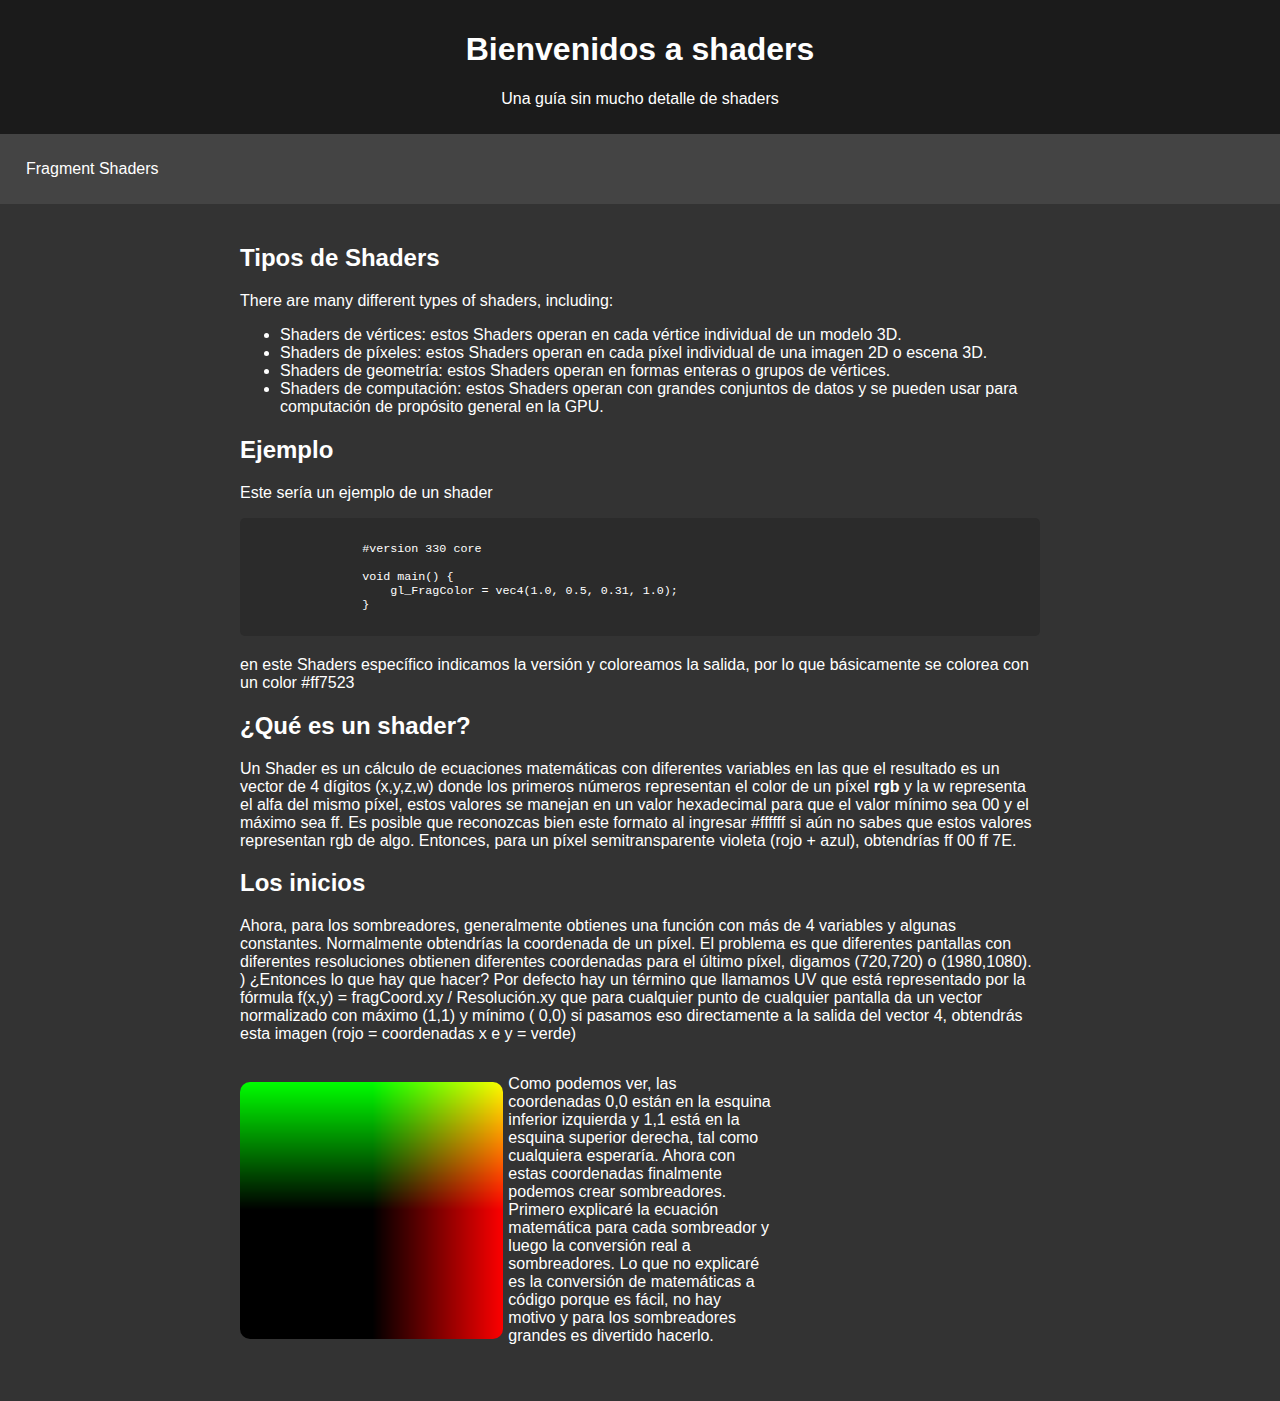
<file: index.html>
<!DOCTYPE html>
<html>
<head>
    <title>Hacked ;) nah jk Shadering w/furry</title>
    <link rel="stylesheet" type="text/css" href="Home.css">
    <script src="Home.js"></script>
    <header>
        <h1 class="centered">Bienvenidos a shaders</h1>
        <p class="centered">Una guía sin mucho detalle de shaders</p>
    </header>
</head>

<body>
    <nav class="menu">
        <div class="dropdown">
            <button onclick="Dropdown()" class="dropbtn">Fragment Shaders</button>
            <div id="myDropdown" class="dropdown-content">
              <a href="Shaders/Screensaver.html">Screensaver</a>
              <a href="Shaders/Sdf.html">Sdf introduction</a>
            </div>
          </div>
    </nav>
    <main>
        <section>
            <h2>Tipos de Shaders</h2>
            <p>There are many different types of shaders, including:</p>
            <ul>
                <li>Shaders de vértices: estos Shaders operan en cada vértice individual de un modelo 3D.</li>
                <li>Shaders de píxeles: estos Shaders operan en cada píxel individual de una imagen 2D o escena 3D.</li>
                <li>Shaders de geometría: estos Shaders operan en formas enteras o grupos de vértices.</li>
                <li>Shaders de computación: estos Shaders operan con grandes conjuntos de datos y se pueden usar para computación de propósito general en la GPU.</li>
            </ul>
        </section>
        <section>
            <h2>Ejemplo</h2>
            <p>Este sería un ejemplo de un shader</p>
            <pre><code>
                #version 330 core

                void main() {
                    gl_FragColor = vec4(1.0, 0.5, 0.31, 1.0);
                }
            </code></pre>
        </section>
        <section>
            <p>en este Shaders específico indicamos la versión y coloreamos la salida, por lo que básicamente se colorea con un color #ff7523</p>
        </section>
        <section>
            <h2>¿Qué es un shader?</h2>
            <p>
                Un Shader es un cálculo de ecuaciones matemáticas con diferentes variables en las que el resultado es un vector de 4 dígitos (x,y,z,w) donde los primeros números representan el color de un píxel <b>rgb</b> y la w representa el alfa del mismo píxel, estos valores se manejan en un valor hexadecimal para que el valor mínimo sea 00 y el máximo sea ff. Es posible que reconozcas bien este formato al ingresar #ffffff si aún no sabes que estos valores representan rgb de algo. Entonces, para un píxel semitransparente violeta (rojo + azul), obtendrías ff 00 ff 7E.
            </p>
            <h2>Los inicios</h2>
            <p>
                Ahora, para los sombreadores, generalmente obtienes una función con más de 4 variables y algunas constantes. Normalmente obtendrías la coordenada de un píxel. El problema es que diferentes pantallas con diferentes resoluciones obtienen diferentes coordenadas para el último píxel, digamos (720,720) o (1980,1080). ) ¿Entonces lo que hay que hacer? Por defecto hay un término que llamamos UV que está representado por la fórmula f(x,y) = fragCoord.xy / Resolución.xy que para cualquier punto de cualquier pantalla da un vector normalizado con máximo (1,1) y mínimo ( 0,0) si pasamos eso directamente a la salida del vector 4, obtendrás esta imagen (rojo = coordenadas x e y = verde)
            </p>
            <div class="container">
                <img src="uvmap.png" class="rounded">
                <p>Como podemos ver, las coordenadas 0,0 están en la esquina inferior izquierda y 1,1 está en la esquina superior derecha, tal como cualquiera esperaría. Ahora con estas coordenadas finalmente podemos crear sombreadores. Primero explicaré la ecuación matemática para cada sombreador y luego la conversión real a sombreadores. Lo que no explicaré es la conversión de matemáticas a código porque es fácil, no hay motivo y para los sombreadores grandes es divertido hacerlo.</p>
            </div>
        </section>
    </main> 
</body>
</html>
</file>
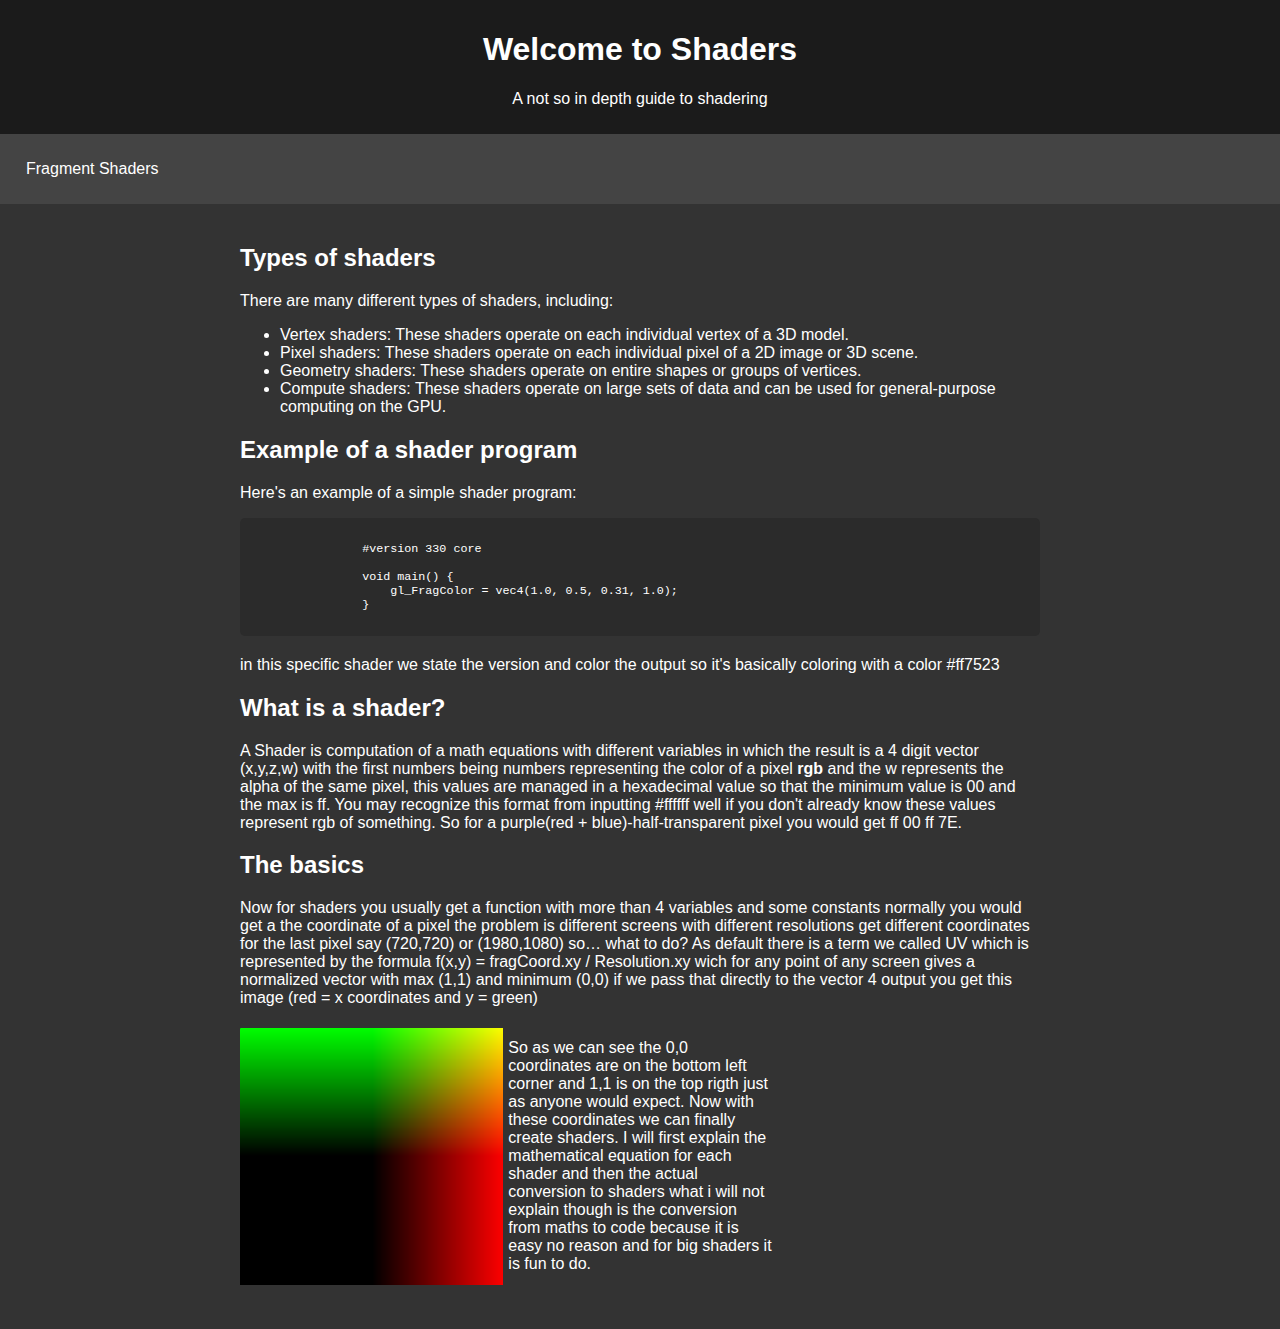
<file: Home.html>
<!DOCTYPE html>
<html>
<head>
    <title>Shadering w/furry</title>
    <link rel="stylesheet" type="text/css" href="Home.css">
    <script src="Home.js"></script>
    <header>
        <h1 class="centered">Welcome to Shaders</h1>
        <p class="centered">A not so in depth guide to shadering</p>
    </header>
</head>

<body>
    <nav class="menu">
        <div class="dropdown">
            <button onclick="Dropdown()" class="dropbtn">Fragment Shaders</button>
            <div id="myDropdown" class="dropdown-content">
              <a href="Shaders\Screensaver.html">Screensaver</a>
              <a href="Shaders/Sdf.html">Sdf introduction</a>
            </div>
          </div>
    </nav>
    <main>
        <section>
            <h2>Types of shaders</h2>
            <p>There are many different types of shaders, including:</p>
            <ul>
                <li>Vertex shaders: These shaders operate on each individual vertex of a 3D model.</li>
                <li>Pixel shaders: These shaders operate on each individual pixel of a 2D image or 3D scene.</li>
                <li>Geometry shaders: These shaders operate on entire shapes or groups of vertices.</li>
                <li>Compute shaders: These shaders operate on large sets of data and can be used for general-purpose computing on the GPU.</li>
            </ul>
        </section>
        <section>
            <h2>Example of a shader program</h2>
            <p>Here's an example of a simple shader program:</p>
            <pre><code>
                #version 330 core

                void main() {
                    gl_FragColor = vec4(1.0, 0.5, 0.31, 1.0);
                }
            </code></pre>
        </section>
        <section>
            <p>in this specific shader we state the version and color the output so it's basically coloring with a color #ff7523</p>
        </section>
        <section>
            <h2>What is a shader?</h2>
            <p>
                A Shader is computation of a math equations with different variables in which the result is a 4 digit vector (x,y,z,w) with the first numbers being numbers representing the color of a pixel <b>rgb</b> and the w represents the alpha of the same pixel, this values are managed in a hexadecimal value so that the minimum value is 00 and the max is ff. You may recognize this format from inputting #ffffff well if you don't already know these values represent rgb of something. So for a purple(red + blue)-half-transparent pixel you would get ff 00 ff 7E.
            </p>
            <h2>The basics</h2>
            <p>
                Now for shaders you usually get a function with more than 4 variables and some constants normally you would get a the coordinate of a pixel the problem is different screens with different resolutions get different coordinates for the last pixel say (720,720) or (1980,1080) so… what to do? As default there is a term we called UV which is represented by the formula f(x,y) = fragCoord.xy / Resolution.xy wich for any point of any screen gives a normalized vector with max (1,1) and minimum (0,0) if we pass that directly to the vector 4 output you get this image (red = x coordinates and y = green)
            </p>
            <div class="container">
                <img src="uvmap.png">
                <p>So as we can see the 0,0 coordinates are on the bottom left corner and 1,1 is on the top rigth just as anyone would expect. Now with these coordinates we can finally create shaders. I will first explain the mathematical equation for each shader and then the actual conversion to shaders what i will not explain though is the conversion from maths to code because it is easy no reason and for big shaders it is fun to do.</p>
            </div>
        </section>
    </main> 
</body>
</html>
</file>
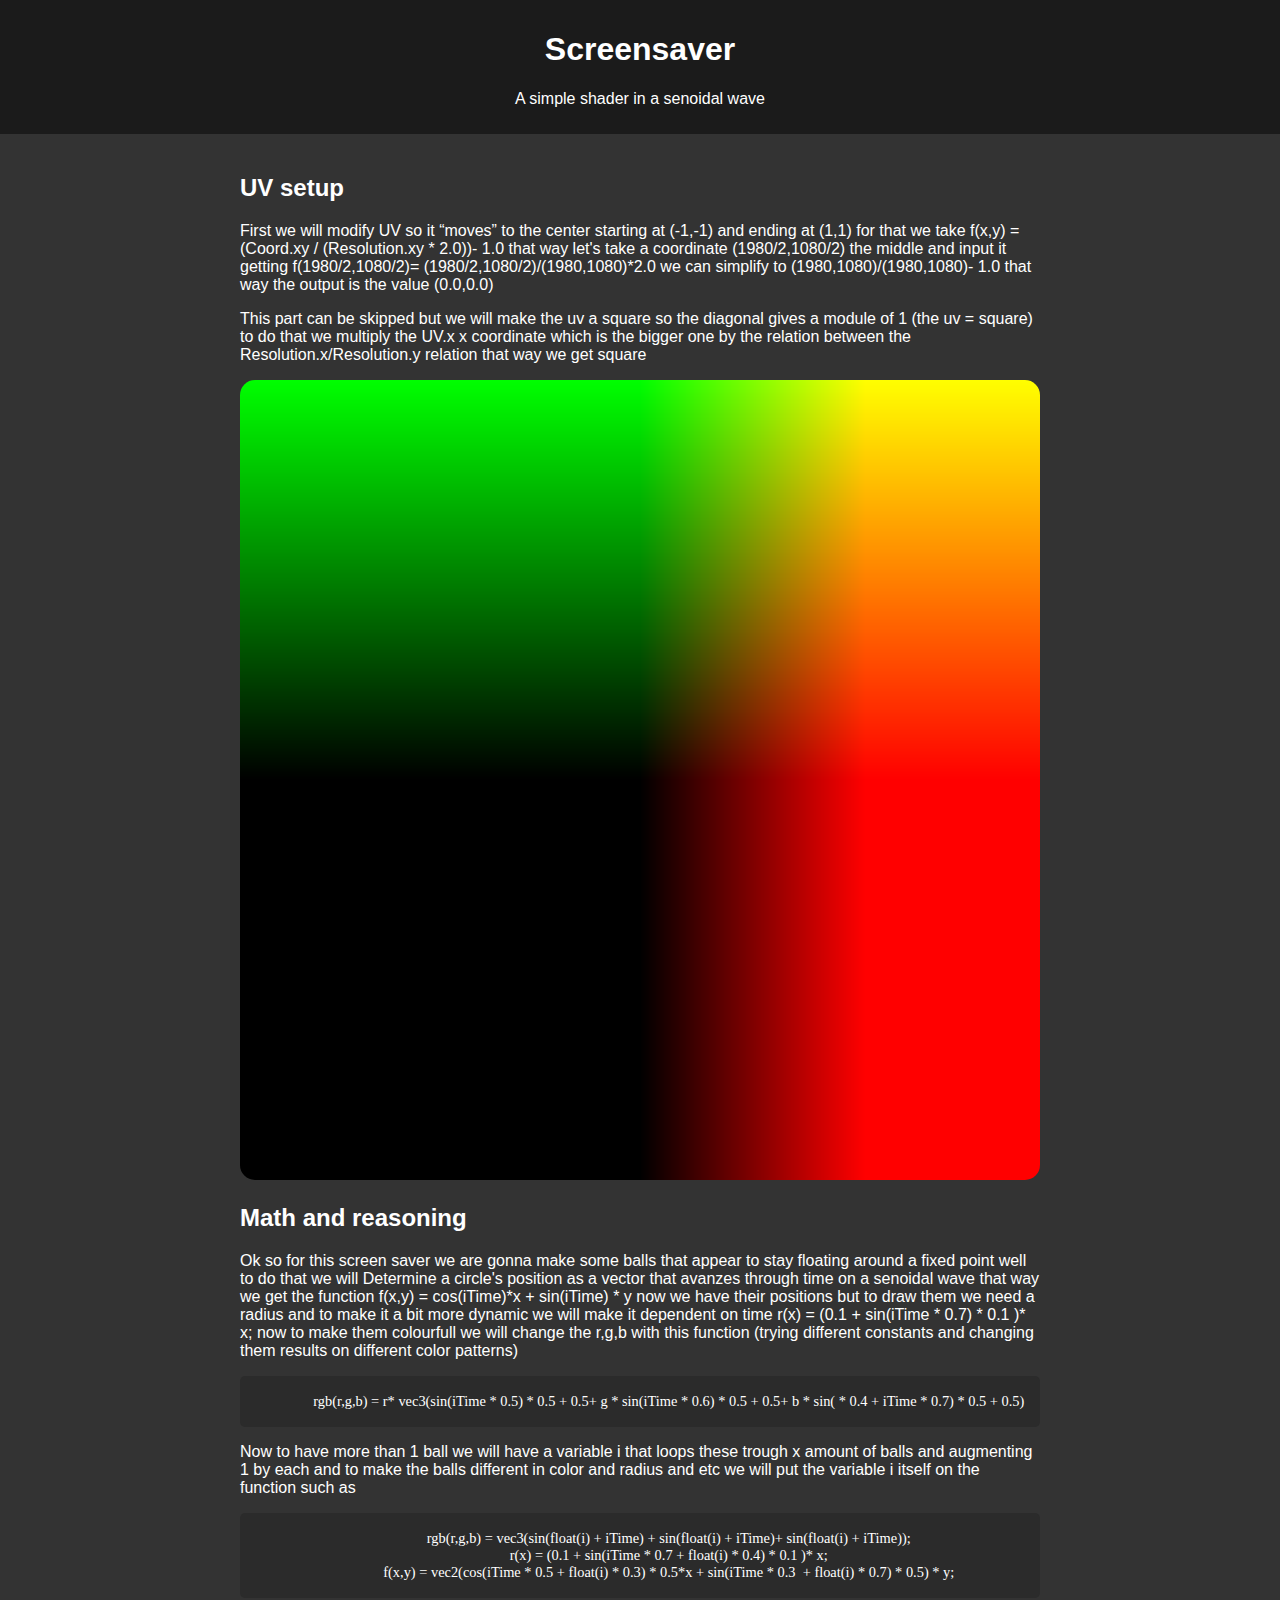
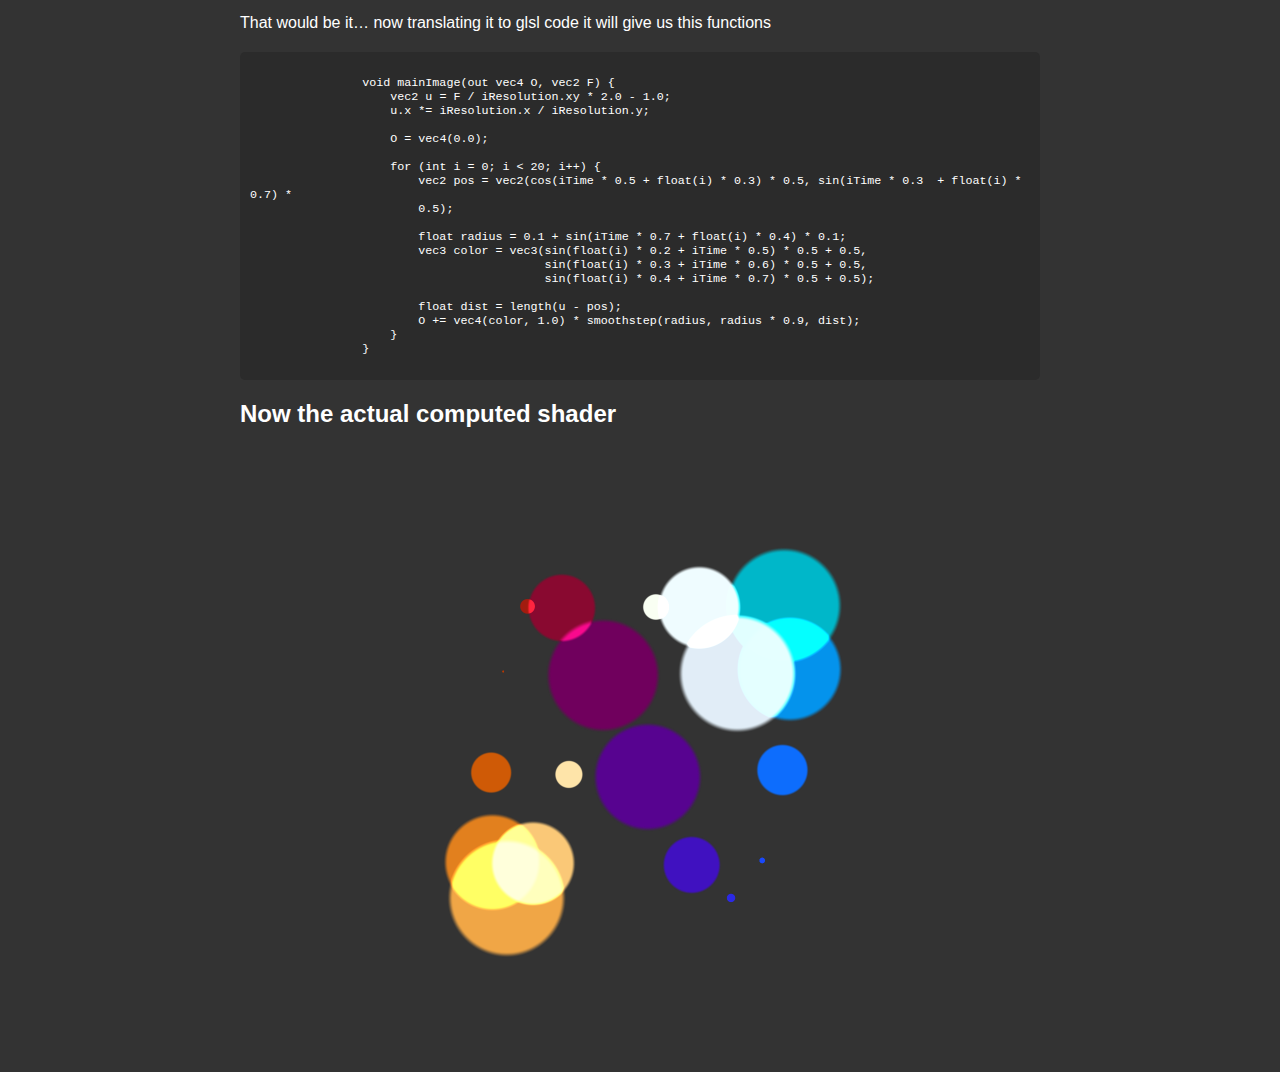
<file: Shaders/Screensaver.html>
<!DOCTYPE html>
<html>
<head>
    <title>Shadering w/furry</title>
    <link rel="stylesheet" type="text/css" href="../Home.css">
    <link rel="stylesheet" type="text/css" href="Screensaver.css">
    <header>
        <h1 class="centered">Screensaver</h1>
        <p class="centered">A simple shader in a senoidal wave</p>
    </header>
</head>

<body>
    <main>
        <h2>UV setup</h2>
        <section>
            <p>First we will modify UV so it “moves” to the center starting at (-1,-1) and ending at (1,1) for that we take f(x,y) = (Coord.xy / (Resolution.xy * 2.0))- 1.0 that way let's take a coordinate (1980/2,1080/2) the middle and input it getting f(1980/2,1080/2)= (1980/2,1080/2)/(1980,1080)*2.0 we can simplify to (1980,1080)/(1980,1080)- 1.0 that way the output is the value (0.0,0.0)</p>
            <p>This part can be skipped but we will make the uv a square so the diagonal gives a module of 1 (the uv = square) to do that we multiply the UV.x x coordinate which is the bigger one by the relation between the Resolution.x/Resolution.y relation that way we get square</p>
            <img src="UVmapD.png" class="uvMAP">
        </section>
        <section>
            <h2>Math and reasoning</h2>
            <p>Ok so for this screen saver we are gonna make some balls that appear to stay floating around a fixed point well to do that we will Determine a circle's position as a vector that avanzes through time on a senoidal wave that way we get the function f(x,y) = cos(iTime)*x + sin(iTime) * y now we have their positions but to draw them we need a radius and to make it a bit more dynamic we will make it dependent on time r(x) = (0.1 + sin(iTime * 0.7) * 0.1 )* x; now to make them colourfull we will change the r,g,b with this function (trying different constants and changing them results on different color patterns)</p>
            <Math>
                rgb(r,g,b) = r* vec3(sin(iTime * 0.5) * 0.5 + 0.5+ g * sin(iTime * 0.6) * 0.5 + 0.5+ b * sin( * 0.4 + iTime * 0.7) * 0.5 + 0.5)
            </Math>
            <p>Now to have more than 1 ball we will have a variable i that loops these trough x amount of balls and augmenting 1 by each and to make the balls different in color and radius and etc we will put the variable i itself on the function such as</p>
            <Math>
                rgb(r,g,b) = vec3(sin(float(i) + iTime) + sin(float(i) + iTime)+ sin(float(i) + iTime));
                r(x) = (0.1 + sin(iTime * 0.7 + float(i) * 0.4) * 0.1 )* x;
                f(x,y) = vec2(cos(iTime * 0.5 + float(i) * 0.3) * 0.5*x + sin(iTime * 0.3  + float(i) * 0.7) * 0.5) * y;
            </Math>
            <p>That would be it… now translating it to glsl code it will give us this functions</p>
        </section>
        <section>
            <pre><code>
                void mainImage(out vec4 O, vec2 F) {
                    vec2 u = F / iResolution.xy * 2.0 - 1.0;
                    u.x *= iResolution.x / iResolution.y;
                    
                    O = vec4(0.0);
                    
                    for (int i = 0; i < 20; i++) {
                        vec2 pos = vec2(cos(iTime * 0.5 + float(i) * 0.3) * 0.5, sin(iTime * 0.3  + float(i) * 0.7) * 
                        0.5);

                        float radius = 0.1 + sin(iTime * 0.7 + float(i) * 0.4) * 0.1;
                        vec3 color = vec3(sin(float(i) * 0.2 + iTime * 0.5) * 0.5 + 0.5,
                                          sin(float(i) * 0.3 + iTime * 0.6) * 0.5 + 0.5,
                                          sin(float(i) * 0.4 + iTime * 0.7) * 0.5 + 0.5);
                        
                        float dist = length(u - pos);
                        O += vec4(color, 1.0) * smoothstep(radius, radius * 0.9, dist);
                    }
                }
            </code></pre>
            <h2>Now the actual computed shader</h2>
        </section>
        <canvas id="space" class="container2"></canvas>
        <script src="Shader.js"></script>
    </main>
</body>
</html>
</file>
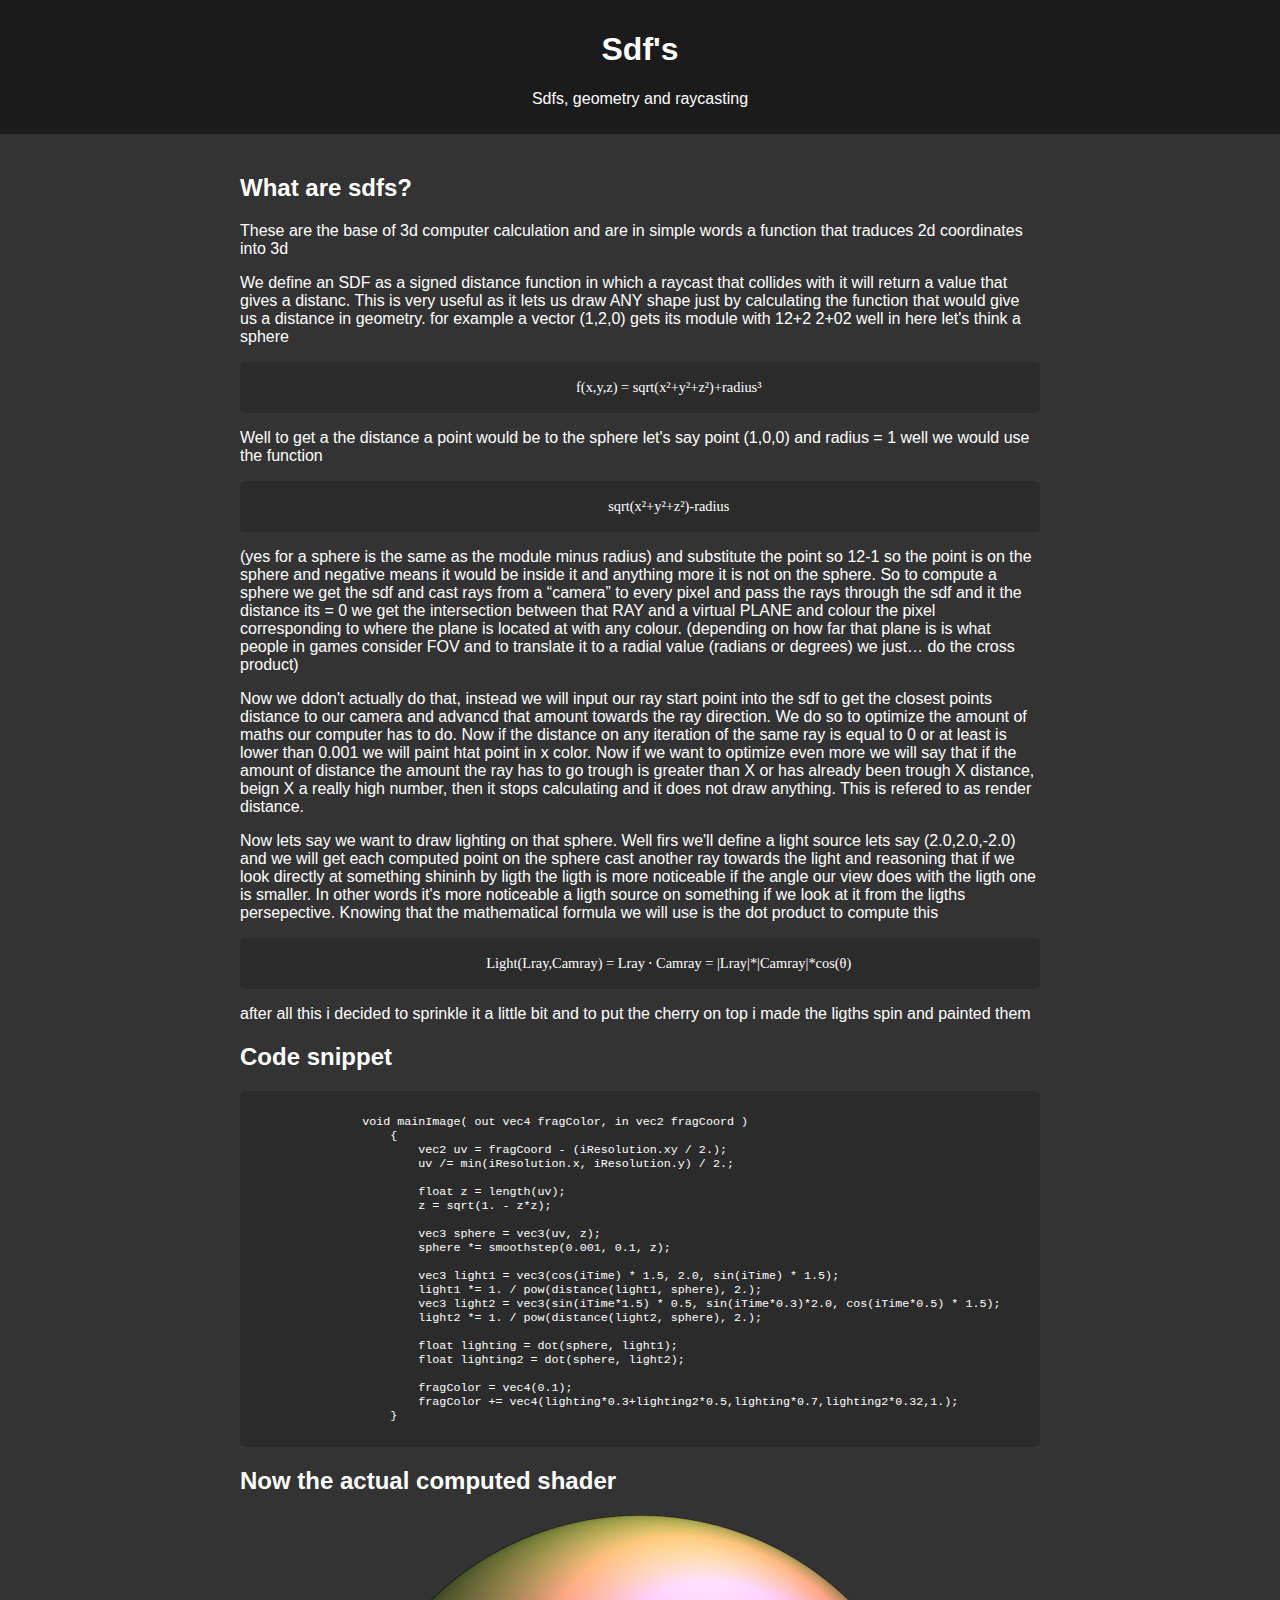
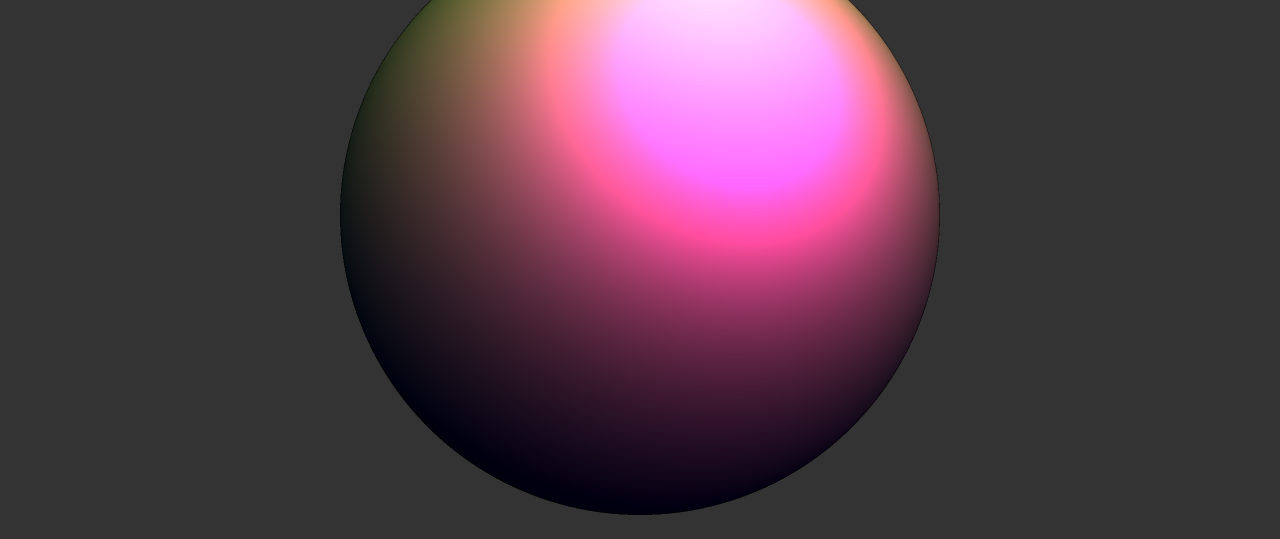
<file: Shaders/Sdf.html>
<!DOCTYPE html>
<html>
<head>
    <title>Shadering w/furry</title>
    <link rel="stylesheet" type="text/css" href="../Home.css">
    <link rel="stylesheet" type="text/css" href="Sdf.css">
    <header>
        <h1 class="centered">Sdf's</h1>
        <p class="centered">Sdfs, geometry and raycasting</p>
    </header>
</head>

<body>
    <main>
        <section>
            <h2>What are sdfs?</h2>
            <p>These are the base of 3d computer calculation and are in simple words a function that traduces 2d coordinates into 3d</p>
            <p>We define an SDF as a signed distance function in which a raycast that collides with it will return a value that gives a distanc. This is very useful as it lets us draw ANY shape just by calculating the function that would give us a distance in geometry. for example a vector (1,2,0) gets its module with 12+2 2+02 well in here let's think a sphere</p>
            <Math>
                f(x,y,z) = sqrt(x²+y²+z²)+radius³
            </Math>
            <p>Well to get a the distance a point would be to the sphere let's say point (1,0,0) and radius = 1 well we would use the function</p>
            <Math>
                sqrt(x²+y²+z²)-radius
            </Math>
            <p>(yes for a sphere is the same as the module minus radius)  and substitute the point so 12-1 so the point is on the sphere and negative means it would be inside it and anything more it is not on the sphere. So to compute a sphere we get the sdf and cast rays from a “camera” to every pixel and pass the rays through the sdf and it the distance its = 0 we get the intersection between that RAY and a virtual PLANE and colour the pixel corresponding to where the plane is located at with any colour. (depending on how far that plane is is what people in games consider FOV and to translate it to a radial value (radians or degrees) we just… do the cross product)</p>
            <p>Now we ddon't actually do that, instead we will input our ray start point into the sdf to get the closest points distance to our camera and advancd that amount towards the ray direction. We do so to optimize the amount of maths our computer has to do. Now if the distance on any iteration of the same ray is equal to 0 or at least is lower than 0.001 we will paint htat point in x color. Now if we want to optimize even more we will say that if the amount of distance the amount the ray has to go trough is greater than X or has already been trough X distance, beign X a really high number, then it stops calculating and it does not draw anything. This is refered to as render distance.</p>
            <p>Now lets say we want to draw lighting on that sphere. Well firs we'll define a light source lets say (2.0,2.0,-2.0) and we will get each computed point on the sphere cast another ray towards the light and reasoning that if we look directly at something shininh by ligth the ligth is more noticeable if the angle our view does with the ligth  one is smaller. In other words it's more noticeable a ligth source on something if we look at it  from the ligths persepective. Knowing that the mathematical formula we will use is the dot product to compute this</p>
            <Math>
                Light(Lray,Camray) = Lray ⋅ Camray = |Lray|*|Camray|*cos(θ)
            </Math>
            <p>after all this i decided to sprinkle it a little bit and to put the cherry on top i made the ligths spin and painted them</p>
        </section>
        <section>
            <h2>Code snippet</h2>
            <pre><code>
                void mainImage( out vec4 fragColor, in vec2 fragCoord )
                    {
                        vec2 uv = fragCoord - (iResolution.xy / 2.);
                        uv /= min(iResolution.x, iResolution.y) / 2.;

                        float z = length(uv);
                        z = sqrt(1. - z*z);

                        vec3 sphere = vec3(uv, z);
                        sphere *= smoothstep(0.001, 0.1, z);

                        vec3 light1 = vec3(cos(iTime) * 1.5, 2.0, sin(iTime) * 1.5);
                        light1 *= 1. / pow(distance(light1, sphere), 2.);
                        vec3 light2 = vec3(sin(iTime*1.5) * 0.5, sin(iTime*0.3)*2.0, cos(iTime*0.5) * 1.5);
                        light2 *= 1. / pow(distance(light2, sphere), 2.);

                        float lighting = dot(sphere, light1);
                        float lighting2 = dot(sphere, light2);

                        fragColor = vec4(0.1);
                        fragColor += vec4(lighting*0.3+lighting2*0.5,lighting*0.7,lighting2*0.32,1.);
                    }
            </code></pre>
            <h2>Now the actual computed shader</h2>
        </section>
        <canvas id="space" class="container2"></canvas>
        <script src="Shader2.js"></script>
    </main>
</body>
</html>
</file>
<file: Home.css>
body {
    background-color: #333333;
    color: #ffffff;
    font-family: Arial, sans-serif;
    margin: 0px;
}

.centered {
    text-align: center;
}

header{
    padding: 10px;
    background-color: #1b1b1b;
    color: #ffffff;
    font-family: Arial, sans-serif;
    text-align: center;
}
 
.menu {
    background-color: #444444;
    padding: 10px;
}

.menu .dropdown .dropdown-content a {
    color: #ffffff;
    text-decoration: none;
    margin-right: 10px;
}

main {
    max-width: 800px;
    margin: 0 auto;
    padding: 20px;
}

main section {
    margin-bottom: 20px;
}

pre {
    background-color: #2b2b2b;
    padding: 10px;
    border-radius: 5px;
}

code {
    display: block;
    white-space: pre-wrap;
    font-size: 0.9em;
}

/* Dropdown Button */
.dropbtn {
    background-color: #444444;
    color: white;
    padding: 16px;
    font-size: 16px;
    border: none;
    cursor: pointer;
}
  
/* Dropdown button on hover & focus */
.dropbtn:hover, .dropbtn:focus {
  background-color: #444444;
}

/* The container <div> - needed to position the dropdown content */
.dropdown {
  position: relative;
  display: inline-block;
}

/* Dropdown Content (Hidden by Default) */
.dropdown-content {
  display: none;
  position: absolute;
  background-color: #3f3a3a;
  min-width: 160px;
  box-shadow: 0px 8px 16px 0px rgba(0,0,0,0.2);
  z-index: 1;
}

/* Links inside the dropdown */
.dropdown-content a {
  color: black;
  padding: 12px 16px;
  text-decoration: none;
  display: block;
}

/* Change color of dropdown links on hover */
.dropdown-content a:hover {background-color: #545454;}

/* Show the dropdown menu (use JS to add this class to the .dropdown-content container when the user clicks on the dropdown button) */
.show {display:block;}

.container {
    display: grid;
    align-items: center; 
    grid-template-columns: 1fr 1fr 1fr;
    column-gap: 5px;
}

.container img {
    max-width: 100%;
    height: auto;
}

.rounded{
    border-radius: 10px;
}
</file>
<file: Shaders/Screensaver.css>
.uvMAP{
    width: 800px;
    height: 800px;
    border-radius: 15px;
}
Math{
    display: block;
    white-space: pre-wrap;
    font-size: 0.9em;
    background-color: #2b2b2b;
    padding: 0px;
    border-radius: 5px;
    text-align: center;
}
.container2{
    width: 800px;
    height: 600px;
}
.fas.fa-home{
    align-items: center;
    max-width: 100%;
    max-height: 100%;
}

.home-button {
    position: fixed;
    top: 10px;
    left: 10px;
    background-color: rgba(37, 34, 34, 0.8);
    border-radius: 50%;
    width: 40px;
    height: 40px;
    display: flex;
    align-items: center;
    justify-content: center;
    text-decoration: none;
    box-shadow: 0 2px 5px rgba(0, 0, 0, 0.2);
    z-index: 100;
}

.home-button:hover {
background-color: rgb(23, 21, 21);
}
</file>
<file: Shaders/Sdf.css>
Math{
    display: block;
    white-space: pre-wrap;
    font-size: 0.9em;
    background-color: #2b2b2b;
    padding: 0px;
    border-radius: 5px;
    text-align: center;
}
.container2{
    width: 800px;
    height: 600px;
}

.home-button {
    position: fixed;
    top: 10px;
    left: 10px;
    background-color: rgba(37, 34, 34, 0.8);
    border-radius: 50%;
    width: 40px;
    height: 40px;
    display: flex;
    align-items: center;
    justify-content: center;
    text-decoration: none;
    box-shadow: 0 2px 5px rgba(0, 0, 0, 0.2);
    z-index: 100;
}

.home-button:hover {
background-color: rgb(23, 21, 21);
}

.fas.fa-home{
    align-items: center;
    max-width: 100%;
    max-height: 100%;
}
</file>
